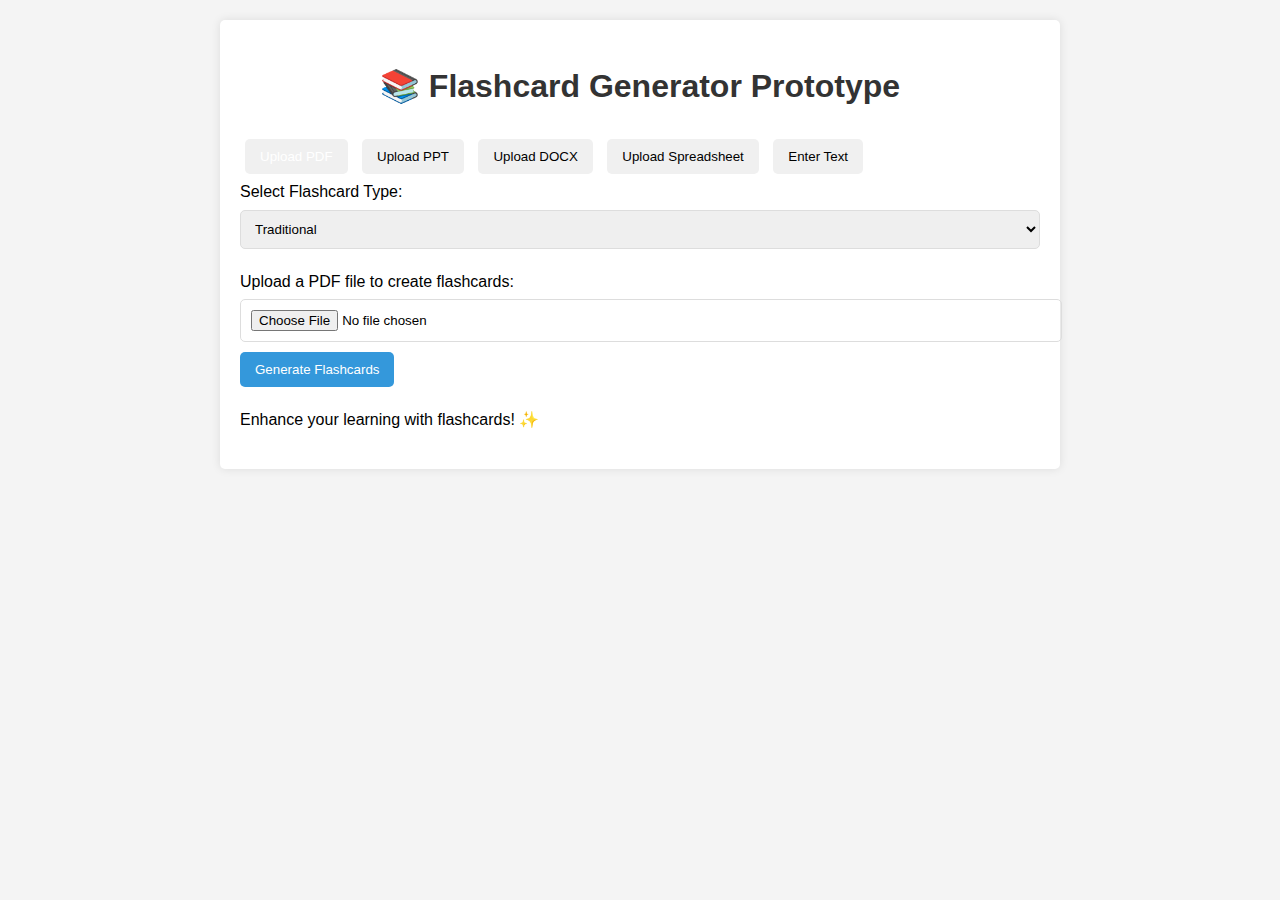
<file: index.htm>
<!DOCTYPE html>
<html lang="en">
<head>
    <meta charset="UTF-8">
    <meta name="viewport" content="width=device-width, initial-scale=1.0">
    <title>Flashcard Learning App</title>
    <style>
        body {
            font-family: Arial, sans-serif;
            line-height: 1.6;
            margin: 0;
            padding: 20px;
            background-color: #f4f4f4;
        }
        .container {
            max-width: 800px;
            margin: auto;
            background: white;
            padding: 20px;
            border-radius: 5px;
            box-shadow: 0 0 10px rgba(0,0,0,0.1);
        }
        h1 {
            color: #333;
            text-align: center;
        }
        .spinner {
            border: 5px solid #f3f3f3;
            border-top: 5px solid #3498db;
            border-radius: 50%;
            width: 30px;
            height: 30px;
            animation: spin 1s linear infinite;
            display: none;
            margin: 10px auto;
        }
        @keyframes spin {
            0% { transform: rotate(0deg); }
            100% { transform: rotate(360deg); }
        }
        .upload-section {
            margin: 20px 0;
        }
        .hidden {
            display: none;
        }
        .active {
            background-color: #3498db;
            color: white;
        }
        .styled-button {
            background-color: #3498db;
            color: white;
            border: none;
            padding: 10px 15px;
            cursor: pointer;
            margin-top: 10px;
            border-radius: 5px;
        }
        .styled-button:hover {
            background-color: #2980b9;
        }
        .flashcard {
            border: 1px solid #3498db;
            border-radius: 5px;
            padding: 20px;
            margin: 10px 0;
            cursor: pointer;
            background-color: #fff;
            box-shadow: 0 2px 5px rgba(0,0,0,0.1);
        }
        .flashcard .answer {
            display: none;
            margin-top: 10px;
            padding-top: 10px;
            border-top: 1px dashed #3498db;
        }
        .option-button {
            background-color: #f0f0f0;
            border: none;
            padding: 10px 15px;
            margin: 5px;
            cursor: pointer;
            border-radius: 5px;
        }
        .option-button:hover {
            background-color: #e0e0e0;
        }
        select, input[type="file"], textarea {
            width: 100%;
            padding: 10px;
            margin-top: 5px;
            border: 1px solid #ddd;
            border-radius: 5px;
        }
    </style>
</head>
<body>
    <div class="container">
        <h1>📚 Flashcard Generator Prototype</h1>

        <div class="option-selection">
            <button id="pdf-option" class="option-button active">Upload PDF</button>
            <button id="ppt-option" class="option-button">Upload PPT</button>
            <button id="docx-option" class="option-button">Upload DOCX</button>
            <button id="spreadsheet-option" class="option-button">Upload Spreadsheet</button>
            <button id="text-option" class="option-button">Enter Text</button>
        </div>

        <div class="flashcard-type-selection">
            <label for="flashcard-type">Select Flashcard Type:</label>
            <select id="flashcard-type">
                <option value="type-I">Traditional</option>
                <option value="type-II">Cloze Deletion</option>
            </select>
        </div>

        <!-- PDF Upload Section -->
        <div id="pdf-upload-section" class="upload-section">
            <label for="pdf-upload">Upload a PDF file to create flashcards:</label>
            <input type="file" id="pdf-upload" accept=".pdf" />
            <button id="upload-btn" class="styled-button">Generate Flashcards</button>
            <div id="pdf-spinner" class="spinner"></div>
        </div>

        <!-- PPT Upload Section -->
        <div id="ppt-upload-section" class="upload-section hidden">
            <label for="ppt-upload">Upload a PPT file to create flashcards:</label>
            <input type="file" id="ppt-upload" accept=".ppt,.pptx" />
            <button id="ppt-btn" class="styled-button">Generate Flashcards</button>
            <div id="ppt-spinner" class="spinner"></div>
        </div>

        <!-- DOCX Upload Section -->
        <div id="docx-upload-section" class="upload-section hidden">
            <label for="docx-upload">Upload a DOCX file to create flashcards:</label>
            <input type="file" id="docx-upload" accept=".docx" />
            <button id="docx-btn" class="styled-button">Generate Flashcards</button>
            <div id="docx-spinner" class="spinner"></div>
        </div>

        <!-- Spreadsheet Upload Section -->
        <div id="spreadsheet-upload-section" class="upload-section hidden">
            <label for="spreadsheet-upload">Upload a Spreadsheet to create flashcards:</label>
            <input type="file" id="spreadsheet-upload" accept=".xlsx,.csv" />
            <button id="spreadsheet-btn" class="styled-button">Generate Flashcards</button>
            <div id="spreadsheet-spinner" class="spinner"></div>
        </div>

        <!-- Text Input Section -->
        <div id="text-input-section" class="upload-section hidden">
            <label for="text-input">Enter Text to create flashcards:</label>
            <textarea id="text-input" rows="6" placeholder="Enter your text here..."></textarea>
            <button id="text-btn" class="styled-button">Generate Flashcards</button>
            <div id="text-spinner" class="spinner"></div>
        </div>

        <!-- Flashcards Display Section -->
        <div id="flashcards-container">
            <!-- Flashcards will be appended here dynamically -->
        </div>

        <footer>
            <p>Enhance your learning with flashcards! ✨</p>
        </footer>
    </div>

    <script>
        const options = {
            pdf: 'pdf-upload-section',
            ppt: 'ppt-upload-section',
            docx: 'docx-upload-section',
            spreadsheet: 'spreadsheet-upload-section',
            text: 'text-input-section'
        };

        Object.keys(options).forEach(option => {
            const button = document.getElementById(`${option}-option`);
            const section = document.getElementById(options[option]);

            button.addEventListener('click', () => {
                Object.keys(options).forEach(opt => {
                    document.getElementById(`${opt}-option`).classList.remove('active');
                    document.getElementById(options[opt]).classList.add('hidden');
                });
                button.classList.add('active');
                section.classList.remove('hidden');
            });
        });

        async function handleUpload(event, formData, endpoint, spinnerId) {
            const spinner = document.getElementById(spinnerId);
            spinner.style.display = 'block';

            const flashcardType = document.getElementById("flashcard-type").value;
            formData.append("type", flashcardType);

            try {
                const response = await fetch(endpoint, {
                    method: "POST",
                    body: formData
                });

                if (!response.ok) {
                    throw new Error(`Server responded with status ${response.status}`);
                }

                const data = await response.json();

                if (!data.flashcards) {
                    throw new Error("Unexpected response format, 'flashcards' not found");
                }

                displayFlashcards(data.flashcards, flashcardType);
            } catch (error) {
                console.error("Error during fetch:", error);
                alert("An error occurred while processing your request. Please try again.");
            } finally {
                spinner.style.display = 'none';
            }
        }

        function setupButtonEvent(buttonId, fileInputId, method, spinnerId) {
            document.getElementById(buttonId).addEventListener("click", () => {
                const fileInput = document.getElementById(fileInputId);
                const file = fileInput.files[0];

                if (!file) {
                    alert("Please upload a file.");
                    return;
                }

                const formData = new FormData();
                formData.append("file", file);
                formData.append("method", method);

                handleUpload(null, formData, "https://flashcard-generator-mdhf.onrender.com/flashcard/", spinnerId);
            });
        }

        setupButtonEvent("upload-btn", "pdf-upload", "pdf", "pdf-spinner");
        setupButtonEvent("ppt-btn", "ppt-upload", "pptx", "ppt-spinner");
        setupButtonEvent("docx-btn", "docx-upload", "docx", "docx-spinner");
        setupButtonEvent("spreadsheet-btn", "spreadsheet-upload", "csv", "spreadsheet-spinner");

        document.getElementById("text-btn").addEventListener("click", () => {
            const textInput = document.getElementById("text-input").value.trim();

            if (!textInput) {
                alert("Please enter some text.");
                return;
            }

            const formData = new FormData();
            formData.append("text", textInput);
            formData.append("method", "text");

            handleUpload(null, formData, "https://flashcard-generator-mdhf.onrender.com/flashcard/", "text-spinner");
        });

        function displayFlashcards(flashcards, type) {
            const container = document.getElementById("flashcards-container");
            container.innerHTML = '';

            flashcards.forEach((card, index) => {
                const cardDiv = document.createElement("div");
                cardDiv.className = 'flashcard';
                
                if (type === 'type-I') {
                    cardDiv.innerHTML = `
                        <div class="question">${card.question}</div>
                        <div class="answer">${card.answer}</div>
                    `;
                } else if (type === 'type-II') {
                    cardDiv.innerHTML = `
                        <div class="question">${card.question_with_blanks}</div>
                        <div class="answer">${card.correct_answers.join(', ')}</div>
                    `;
                }

                cardDiv.addEventListener('click', () => {
                    const answerDiv = cardDiv.querySelector('.answer');
                    answerDiv.style.display = answerDiv.style.display === 'none' ? 'block' : 'none';
                });

                container.appendChild(cardDiv);
            });
        }
    </script>
</body>
</html>
</file>
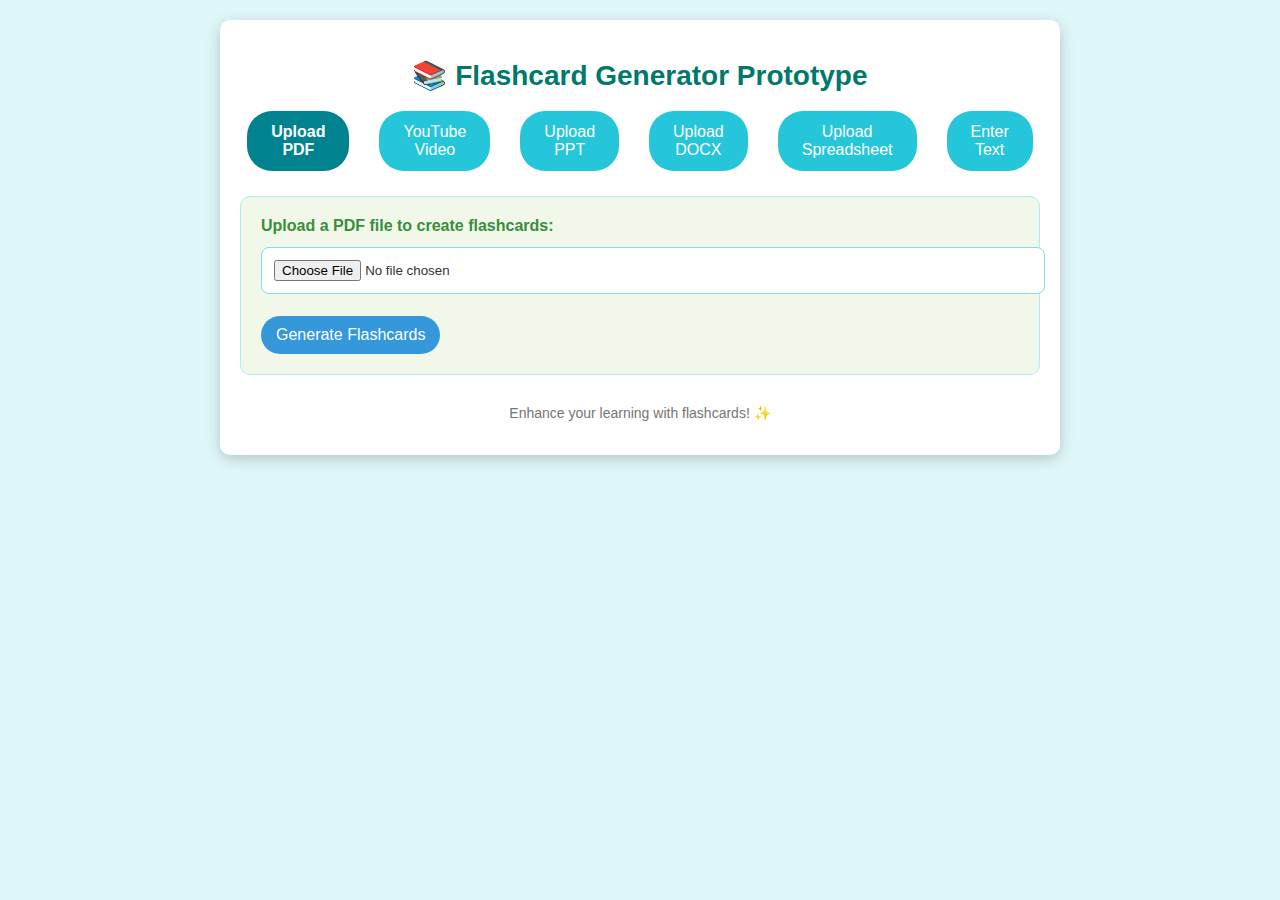
<file: templates/index.htm>
<!DOCTYPE html>
<html lang="en">
<head>
    <meta charset="UTF-8">
    <meta name="viewport" content="width=device-width, initial-scale=1.0">
    <title>Flashcard Learning App</title>
    <link rel="stylesheet" href="/static/css/styles.css">
    <style>
        /* Spinner styles */
        .spinner {
            border: 5px solid #f3f3f3; /* Light grey */
            border-top: 5px solid #3498db; /* Blue */
            border-radius: 50%;
            width: 30px;
            height: 30px;
            animation: spin 1s linear infinite;
            display: none; /* Hide spinner initially */
            margin: 10px auto; /* Center the spinner */
        }

        @keyframes spin {
            0% { transform: rotate(0deg); }
            100% { transform: rotate(360deg); }
        }

        .upload-section {
            margin: 20px 0;
        }

        .hidden {
            display: none;
        }

        .active {
            background-color: #3498db;
            color: white;
        }

        .styled-button {
            background-color: #3498db;
            color: white;
            border: none;
            padding: 10px 15px;
            cursor: pointer;
            margin-top: 10px;
        }

        .styled-button:hover {
            background-color: #2980b9;
        }

        .flashcard {
            border: 1px solid #3498db;
            border-radius: 5px;
            padding: 10px;
            margin: 10px 0;
        }
    </style>
</head>
<body>
    <div class="container">
        <h1>📚 Flashcard Generator Prototype</h1>

        <div class="option-selection">
            <button id="pdf-option" class="option-button active">Upload PDF</button>
            <button id="youtube-option" class="option-button">YouTube Video</button>
            <button id="ppt-option" class="option-button">Upload PPT</button>
            <button id="docx-option" class="option-button">Upload DOCX</button>
            <button id="spreadsheet-option" class="option-button">Upload Spreadsheet</button>
            <button id="text-option" class="option-button">Enter Text</button>
        </div>

        <!-- PDF Upload Section -->
        <div id="pdf-upload-section" class="upload-section">
            <label for="pdf-upload">Upload a PDF file to create flashcards:</label>
            <input type="file" id="pdf-upload" accept=".pdf" />
            <button id="upload-btn" class="styled-button">Generate Flashcards</button>
            <div id="pdf-spinner" class="spinner"></div> <!-- Spinner for PDF -->
        </div>

        <!-- YouTube Link Section -->
        <div id="youtube-link-section" class="upload-section hidden">
            <label for="youtube-link">Paste YouTube Video Link:</label>
            <input type="text" id="youtube-link" placeholder="https://www.youtube.com/watch?v=VIDEO_ID" />
            <button id="link-btn" class="styled-button">Generate Flashcards</button>
            <div id="youtube-spinner" class="spinner"></div> <!-- Spinner for YouTube -->
        </div>

        <!-- PPT Upload Section -->
        <div id="ppt-upload-section" class="upload-section hidden">
            <label for="ppt-upload">Upload a PPT file to create flashcards:</label>
            <input type="file" id="ppt-upload" accept=".ppt,.pptx" />
            <button id="ppt-btn" class="styled-button">Generate Flashcards</button>
            <div id="ppt-spinner" class="spinner"></div> <!-- Spinner for PPT -->
        </div>

        <!-- DOCX Upload Section -->
        <div id="docx-upload-section" class="upload-section hidden">
            <label for="docx-upload">Upload a DOCX file to create flashcards:</label>
            <input type="file" id="docx-upload" accept=".docx" />
            <button id="docx-btn" class="styled-button">Generate Flashcards</button>
            <div id="docx-spinner" class="spinner"></div> <!-- Spinner for DOCX -->
        </div>

        <!-- Spreadsheet Upload Section -->
        <div id="spreadsheet-upload-section" class="upload-section hidden">
            <label for="spreadsheet-upload">Upload a Spreadsheet to create flashcards:</label>
            <input type="file" id="spreadsheet-upload" accept=".xlsx,.csv" />
            <button id="spreadsheet-btn" class="styled-button">Generate Flashcards</button>
            <div id="spreadsheet-spinner" class="spinner"></div> <!-- Spinner for Spreadsheet -->
        </div>

        <!-- Text Input Section -->
        <div id="text-input-section" class="upload-section hidden">
            <label for="text-input">Enter Text to create flashcards:</label>
            <textarea id="text-input" rows="6" placeholder="Enter your text here..."></textarea>
            <button id="text-btn" class="styled-button">Generate Flashcards</button>
            <div id="text-spinner" class="spinner"></div> <!-- Spinner for Text input -->
        </div>

        <!-- Flashcards Display Section -->
        <div id="flashcards-container">
            <!-- Flashcards will be appended here dynamically -->
        </div>

        <footer>
            <p>Enhance your learning with flashcards! ✨</p>
        </footer>
    </div>

    <script>
        // JavaScript logic for handling button clicks and toggling visibility
        const options = {
            pdf: 'pdf-upload-section',
            youtube: 'youtube-link-section',
            ppt: 'ppt-upload-section',
            docx: 'docx-upload-section',
            spreadsheet: 'spreadsheet-upload-section',
            text: 'text-input-section'
        };

        Object.keys(options).forEach(option => {
            const button = document.getElementById(`${option}-option`);
            const section = document.getElementById(options[option]);

            button.addEventListener('click', () => {
                // Make the clicked button active and show its corresponding section
                Object.keys(options).forEach(opt => {
                    document.getElementById(`${opt}-option`).classList.remove('active');
                    document.getElementById(options[opt]).classList.add('hidden');
                });
                button.classList.add('active');
                section.classList.remove('hidden');
            });
        });

        async function handleUpload(event, formData, endpoint, spinnerId) {
            const spinner = document.getElementById(spinnerId);
            spinner.style.display = 'block'; // Show spinner

            try {
                const response = await fetch(endpoint, {
                    method: "POST",
                    body: formData
                });

                if (response.ok) {
                    const data = await response.json();
                    displayFlashcards(data.flashcards);
                } else {
                    alert("Failed to generate flashcards.");
                }
            } catch (error) {
                console.error("Error during fetch:", error);
                alert("An error occurred while processing your request.");
            } finally {
                spinner.style.display = 'none'; // Hide spinner after response
            }
        }

        // PDF Button Event
        document.getElementById("upload-btn").addEventListener("click", (event) => {
            const fileInput = document.getElementById("pdf-upload");
            const file = fileInput.files[0];
            if (!file) {
                alert("Please upload a PDF file.");
                return;
            }
            const formData = new FormData();
            formData.append("file", file);
            formData.append("method", "pdf");
            handleUpload(event, formData, "https://flashcard-generator-mdhf.onrender.com/flashcard/", "pdf-spinner");
        });

        // YouTube Button Event
        document.getElementById("link-btn").addEventListener("click", (event) => {
            const linkInput = document.getElementById("youtube-link");
            const link = linkInput.value.trim();
            if (!link) {
                alert("Please enter a YouTube link.");
                return;
            }
            const formData = new FormData();
            formData.append("link", link);
            formData.append("method", "youtube");
            handleUpload(event, formData, "https://flashcard-generator-mdhf.onrender.com/flashcard/", "youtube-spinner");
        });

        // PPT Button Event
        document.getElementById("ppt-btn").addEventListener("click", (event) => {
            const fileInput = document.getElementById("ppt-upload");
            const file = fileInput.files[0];
            if (!file) {
                alert("Please upload a PPT file.");
                return;
            }
            const formData = new FormData();
            formData.append("file", file);
            formData.append("method", "pptx");
            handleUpload(event, formData, "https://flashcard-generator-mdhf.onrender.com/flashcard/", "ppt-spinner");
        });

        // DOCX Button Event
        document.getElementById("docx-btn").addEventListener("click", (event) => {
            const fileInput = document.getElementById("docx-upload");
            const file = fileInput.files[0];
            if (!file) {
                alert("Please upload a DOCX file.");
                return;
            }
            const formData = new FormData();
            formData.append("file", file);
            formData.append("method", "docx");
            handleUpload(event, formData, "https://flashcard-generator-mdhf.onrender.com/flashcard/", "docx-spinner");
        });

        // Spreadsheet Button Event
        document.getElementById("spreadsheet-btn").addEventListener("click", (event) => {
            const fileInput = document.getElementById("spreadsheet-upload");
            const file = fileInput.files[0];
            if (!file) {
                alert("Please upload a Spreadsheet file.");
                return;
            }
            const formData = new FormData();
            formData.append("file", file);
            formData.append("method", "csv");
            handleUpload(event, formData, "https://flashcard-generator-mdhf.onrender.com/flashcard/", "spreadsheet-spinner");
        });

        // Text Button Event
        document.getElementById("text-btn").addEventListener("click", (event) => {
            const textInput = document.getElementById("text-input");
            const text = textInput.value.trim();
            if (!text) {
                alert("Please enter some text.");
                return;
            }
            const formData = new FormData();
            formData.append("text", text);
            formData.append("method", "text");
            handleUpload(event, formData, "https://flashcard-generator-mdhf.onrender.com/flashcard/", "text-spinner");
        });

        function displayFlashcards(flashcards) {
            const container = document.getElementById("flashcards-container");
            container.innerHTML = ""; // Clear existing flashcards
            flashcards.forEach(card => {
                const cardElement = document.createElement("div");
                cardElement.className = "flashcard";
                cardElement.innerHTML = `<h3>${card.question}</h3><p>${card.answer}</p>`;
                container.appendChild(cardElement);
            });
        }
    </script>
</body>
</html>
</file>
<file: static/css/styles.css>
/* Main CSS for Flashcard Generator */
body {
    font-family: Arial, sans-serif;
    background-color: #e0f7fa; /* Light turquoise background for vibrancy */
    color: #333;
    margin: 0;
    padding: 20px;
}

.container {
    max-width: 800px;
    margin: 0 auto;
    padding: 20px;
    background-color: #ffffff;
    border-radius: 10px; /* Slightly increased rounding */
    box-shadow: 0 4px 15px rgba(0, 0, 0, 0.2); /* Deeper shadow for pop effect */
}

h1 {
    text-align: center;
    color: #00796b; /* Deep teal for heading */
    font-size: 28px; /* Slightly larger font */
}

.option-selection {
    display: flex;
    justify-content: center;
    margin-bottom: 25px; /* Slightly larger spacing */
}

.option-button {
    padding: 12px 24px; /* Increased padding */
    border: none;
    border-radius: 25px; /* Rounder buttons */
    background-color: #26c6da; /* Vibrant turquoise */
    color: white;
    font-size: 16px;
    cursor: pointer;
    margin: 0 15px; /* Increased margin between buttons */
    transition: background-color 0.3s, transform 0.2s; /* Add transform transition */
}

.option-button:hover {
    background-color: #0097a7; /* Darker turquoise on hover */
    transform: scale(1.05); /* Slight zoom effect */
}

.option-button.active {
    background-color: #00838f; /* Dark teal for active */
    font-weight: bold;
}

.upload-section {
    margin: 20px 0;
    padding: 20px; /* Increased padding */
    border: 1px solid #b2ebf2; /* Lighter border to match theme */
    border-radius: 10px; /* Rounded corners */
    background-color: #f1f8e9; /* Soft green background for sections */
}

.upload-section label {
    display: block;
    margin-bottom: 12px; /* Slightly more space */
    font-weight: bold;
    color: #388e3c; /* Greenish shade */
}

.upload-section input[type="file"],
.upload-section input[type="text"],
.upload-section textarea {
    width: 100%; /* Make all inputs full width */
    padding: 12px;
    margin-bottom: 12px;
    border: 1px solid #80deea; /* Light turquoise border */
    border-radius: 8px;
    background-color: #ffffff; /* White for better readability */
}

.upload-section textarea {
    resize: vertical; /* Allow vertical resizing only */
}

.styled-button {
    padding: 12px 24px;
    border: none;
    border-radius: 25px;
    background-color: #66bb6a; /* Light green for action button */
    color: white;
    font-size: 16px;
    cursor: pointer;
    transition: background-color 0.3s, transform 0.2s; /* Same animation for consistency */
}

.styled-button:hover {
    background-color: #388e3c; /* Darker green on hover */
    transform: scale(1.05); /* Slight zoom effect */
}

.hidden {
    display: none;
}

.flashcard {
    border: 2px solid #26a69a; /* More vibrant border color */
    border-radius: 8px;
    padding: 20px;
    margin: 15px 0;
    background-color: #ffffff; /* White background to keep it clean */
    box-shadow: 0 3px 8px rgba(0, 0, 0, 0.15); /* Subtle shadow for depth */
}

.flashcard img {
    max-width: 100%;
    height: auto;
    border-radius: 8px;
    margin-top: 15px;
}

.question-text {
    font-weight: bold;
    color: #00796b; /* Match heading color */
}

.answer-text {
    color: #555;
    margin-top: 10px; /* Slightly more space */
}

footer {
    text-align: center;
    margin-top: 30px;
    font-size: 14px;
    color: #757575; /* Light grey for footer text */
}
</file>
